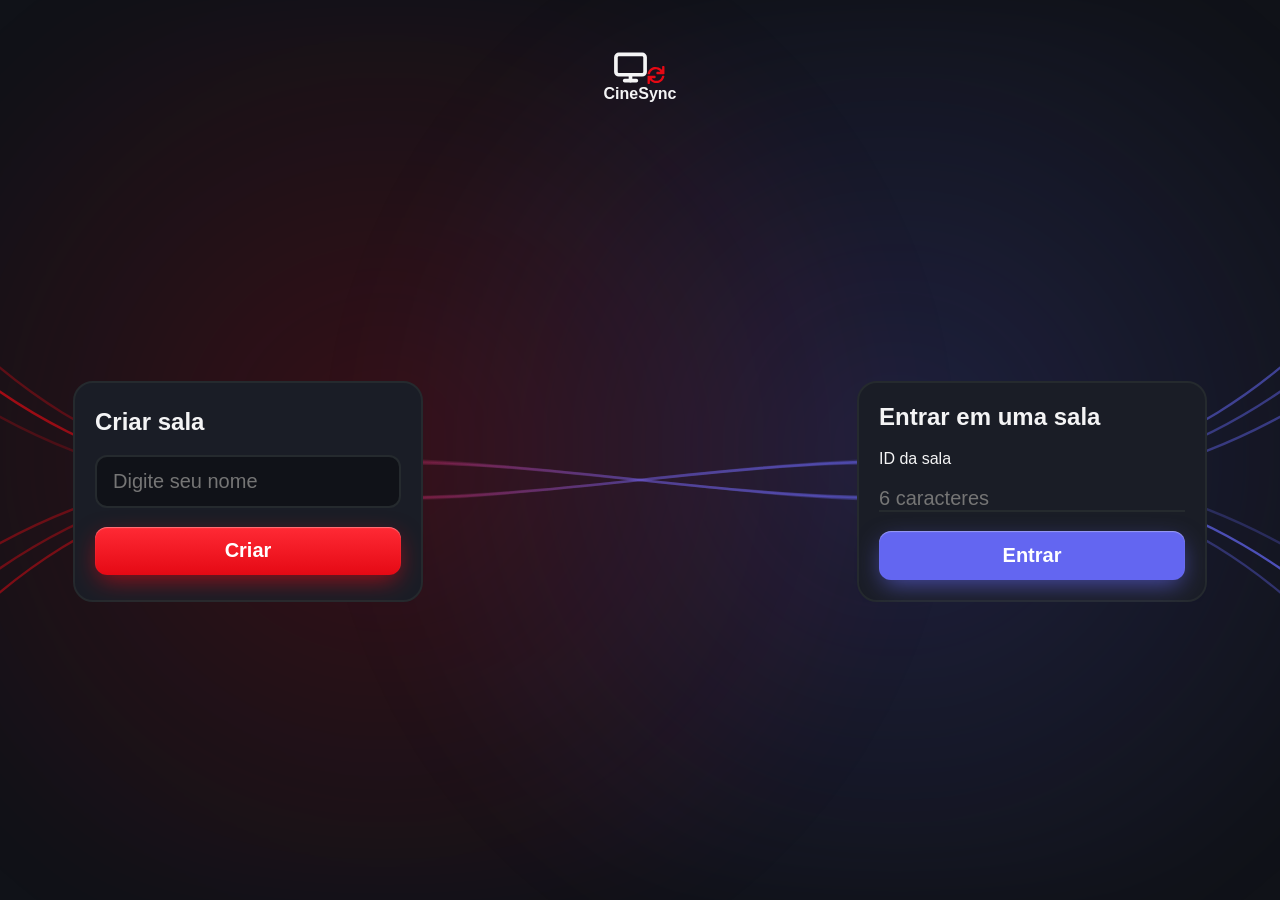
<file: index.html>
<!DOCTYPE html>
<html lang="pt-BR">

<head>
    <meta charset="UTF-8">
    <meta name="viewport"
        content="width=device-width, initial-scale=1.0, maximum-scale=1.0, user-scalable=no, viewport-fit=cover">
    <title>CineSync - Sala de Cinema Virtual</title>
    <link rel="stylesheet" href="styles.css">
</head>

<body>
    <header>
        <div class="logo-container">
            <svg class="logo-icon" width="35" height="35" viewBox="0 0 24 24" fill="none" stroke="currentColor"
                stroke-width="2.5" stroke-linecap="round" stroke-linejoin="round">
                <rect x="2" y="3" width="20" height="14" rx="2" ry="2" />
                <line x1="8" y1="21" x2="16" y2="21" />
                <line x1="12" y1="17" x2="12" y2="21" />
            </svg>
            <svg class="sync-icon" width="20" height="20" viewBox="0 0 52 52" fill="currentColor">
                <path
                    d="M47.9 29.3c0-.8-.7-1.5-1.5-1.5h-3.5c-.8 0-1.4.6-1.4 1.4 0 .2 0 .5-.1.7-.3 1.3-.8 2.5-1.5 3.7-2.8 4.9-7.7 7.6-12.9 7.6-4 0-7.8-1.6-10.6-4.4-.5-.4-.9-.9-1.2-1.4-.3-.8.4-1.2 1.3-1.2h7c.8 0 1.5-.7 1.5-1.5v-3.1c0-.8-.6-1.4-1.4-1.4H5.3c-.7 0-1.3.6-1.3 1.3v18.2c.1.8.8 1.5 1.6 1.5h3c.8 0 1.5-.7 1.5-1.5v-7c0-.9.5-1.3 1.2-.7.3.4.6.7 1 1 5 5 12 7.1 19.2 5.7 2.5-.5 4.9-1.5 7-2.9 5.2-3.4 8.5-8.6 9.4-14.3zM4.1 22.7c0 .8.7 1.5 1.5 1.5h3.5c.8 0 1.4-.6 1.4-1.4 0-.2 0-.5.1-.7.3-1.3.8-2.5 1.5-3.7 2.8-4.9 7.7-7.6 12.9-7.6 4 0 7.8 1.6 10.6 4.4.5.4.9.9 1.2 1.4.3.8-.4 1.2-1.3 1.2h-7c-.8 0-1.5.7-1.5 1.5v3.1c0 .8.6 1.4 1.4 1.4h18.3c.7 0 1.3-.6 1.3-1.3V4.3c-.1-.8-.8-1.5-1.6-1.5h-3c-.8 0-1.5.7-1.5 1.5v7c0 .9-.5 1.3-1.2.7-.3-.4-.6-.7-1-1-5-5-12-7.1-19.2-5.7-2.5.5-4.9 1.5-7 2.9-5.2 3.4-8.5 8.6-9.4 14.3z" />
            </svg>
        </div>
        <h1 class="logo-text">CineSync</h1>
    </header>

    <main>
        <div class="containers-wrapper">
            <div class="container create-room">
                <h2>Criar sala</h2>
                <form id="create-room-form">

                    <input type="text" id="create-username" placeholder="Digite seu nome" required>
                    <button type="submit" class="btn-create">Criar</button>
                </form>
            </div>

            <div class="container join-room">
                <h2>Entrar em uma sala</h2>
                <form id="join-room-form">
                    <label for="room-id">ID da sala</label>
                    <input type="text" id="room-id" placeholder="6 caracteres" required>
                    <button type="submit" class="btn-join">Entrar</button>
                </form>
            </div>

            <button class="nav-arrow up hidden">↑</button>
            <button class="nav-arrow down hidden">↓</button>
        </div>
    </main>

    <div class="bg-container">
        <!-- Ondas Vetoriais em SVG -->
        <div class="wave-container">
            <svg class="waves" viewBox="0 0 1200 400" preserveAspectRatio="none">
                <defs>
                    <linearGradient id="wave-gradient" x1="0%" y1="0%" x2="100%" y2="0%">
                        <stop offset="0%" stop-color="#e50914" />
                        <stop offset="25%" stop-color="#e5091471" />
                        <stop offset="50%" stop-color="#6365f175" />
                        <stop offset="100%" stop-color="#6366F1" />
                    </linearGradient>
                </defs>

                <!-- Linhas superiores cruzando para baixo -->
                <path class="wave-path" d="M -100,100 C 300,350 900,50 1300,300" />
                <path class="wave-path" d="M -100,120 C 320,330 880,70 1300,280" />
                <path class="wave-path" d="M -100,140 C 340,310 860,90 1300,260" />

                <!-- Linhas inferiores cruzando para cima -->
                <path class="wave-path" d="M -100,300 C 300,50 900,350 1300,100" />
                <path class="wave-path" d="M -100,280 C 320,70 880,330 1300,120" />
                <path class="wave-path" d="M -100,260 C 340,90 860,310 1300,140" />
            </svg>
        </div>

        <div class="glow-red"></div>
        <div class="glow-purple"></div>
    </div>

    <script>
        document.addEventListener("DOMContentLoaded", () => {
            // Seleciona todos os formulários
            const forms = document.querySelectorAll('form');

            forms.forEach(form => {
                form.addEventListener('submit', (e) => {
                    e.preventDefault();

                    // Pegamos o ID do formulário atual que disparou o evento
                    const formId = e.target.id;

                    if (formId === "create-room-form") {
                        const username = document.getElementById('create-username').value.trim();
                        if (!username) return alert('Digite seu nome');

                        const roomId = generateRoomId();
                        sessionStorage.setItem('username', username);
                        location.href = `cine-room.html?roomId=${roomId}&mode=host`;

                    } else if (formId === "join-room-form") {
                        const roomId = document.getElementById('room-id').value.trim();
                        if (!roomId) return alert('Digite seu nome e ID da sala');
                        location.href = `cine-room.html?roomId=${roomId}`;
                    }
                });
            });

            // Função que gera um ID de sala aleatório com 6 caracteres
            function generateRoomId() {
                const characters = 'ABCDEFGHIJKLMNOPQRSTUVWXYZabcdefghijklmnopqrstuvwxyz0123456789';
                let roomId = '';
                for (let i = 0; i < 6; i++) {
                    roomId += characters.charAt(Math.floor(Math.random() * characters.length));
                }
                return roomId;
            }

            const containersWrapper = document.querySelector('.containers-wrapper');
            const arrowUp = document.querySelector('.nav-arrow.up');
            const arrowDown = document.querySelector('.nav-arrow.down');

            const syncIcon = document.querySelector('.sync-icon');
            const waveContainer = document.querySelector('.wave-container');
            const glowRed = document.querySelector('.glow-red');
            const glowPurple = document.querySelector('.glow-purple');

            let lastChange;

            // Funções auxiliares para evitar repetição de código
            function setRedTheme() {
                if (lastChange === 'red') return;
                syncIcon.classList.remove('blue');
                waveContainer.classList.remove('blue');
                waveContainer.classList.add('red');
                glowRed.classList.remove('hidden');
                glowPurple.classList.add('hidden');
                glowRed.classList.add('full');
                glowPurple.classList.add('full');
                arrowDown.classList.remove('hidden');
                arrowUp.classList.add('hidden');
                lastChange = 'red';
            }

            function setBlueTheme() {
                if (lastChange === 'blue') return;
                syncIcon.classList.add('blue');
                waveContainer.classList.remove('red');
                waveContainer.classList.add('blue');
                glowRed.classList.add('hidden');
                glowPurple.classList.remove('hidden');
                glowRed.classList.add('full');
                glowPurple.classList.add('full');
                arrowUp.classList.remove('hidden');
                arrowDown.classList.add('hidden');
                lastChange = 'blue';
            }

            function updateArrows() {
                if (window.innerWidth > 700) return;

                const scrollTop = containersWrapper.scrollTop;
                const maxScroll = containersWrapper.scrollHeight - containersWrapper.clientHeight;

                if (maxScroll <= 0) return;

                // Define o ponto de virada na metade do scroll total
                const middlePoint = maxScroll / 2;

                // O 'else' garante que NUNCA os dois blocos rodem no mesmo evento de scroll
                if (scrollTop >= middlePoint) {
                    setBlueTheme();
                } else {
                    setRedTheme();
                }
            }

            // Escuta o evento de rolagem
            containersWrapper.addEventListener('scroll', updateArrows);

            // Navegação ao clicar nas setas (usando scrollTo para posições fixas)
            arrowUp.addEventListener('click', () => {
                containersWrapper.scrollTo({ top: 0, behavior: 'smooth' });
            });

            arrowDown.addEventListener('click', () => {
                containersWrapper.scrollTo({ top: containersWrapper.scrollHeight, behavior: 'smooth' });
            });

            // Redimensionamento da janela
            window.addEventListener('resize', () => {
                if (window.innerWidth > 700) {
                    syncIcon.classList.remove('blue');
                    waveContainer.classList.remove('red', 'blue');
                    glowRed.classList.remove('hidden');
                    glowPurple.classList.remove('hidden');
                    glowRed.classList.remove('full');
                    glowPurple.classList.remove('full');
                    arrowUp.classList.add('hidden');
                    arrowDown.classList.add('hidden');
                    lastChange = 'red and blue';
                    return;
                }
                updateArrows();
            });

            // Inicialização mobile
            if (window.innerWidth <= 700) {
                setRedTheme();
            }
        });
    </script>
</body>

</html>
</file>
<file: styles.css>
:root {
    --bg-main: #101218;
    --bg-sidebar: #0f0f0f;
    --accent: #E50914;
    --accent-hover: #b91c1c;
    --second-accent: #6366F1;
    --text-main: #f4f4f5;
    --text-dim: #a1a1aa;
    --border: #252a2e;
}

* {
    margin: 0;
    padding: 0;
    box-sizing: border-box;
    font-family: -apple-system, BlinkMacSystemFont, "Segoe UI", Roboto, Helvetica, Arial, sans-serif;
}

html,
body {
    touch-action: none;
}

body {
    background-color: var(--bg-main);
    color: var(--text-main);
    min-height: 100dvh;
    padding: 20px;
    padding-top: 50px;
    display: flex;
    flex-direction: column;
    scroll-behavior: smooth;
}

/* Header */
header {
    display: flex;
    flex-direction: column;
    justify-content: center;
    align-items: center;
}

.logo-container {
    position: relative;
    width: 70px;
    display: flex;
    justify-content: center;
    align-items: center;
}

.logo-icon {
    margin-right: 19px;
}

.sync-icon {
    position: absolute;
    bottom: 0;
    right: 9px;
    fill: var(--accent);
}

.logo-text {
    font-size: 1rem;
    font-weight: 600;
}

.header-actions {
    display: flex;
    align-items: center;
    gap: 1rem;
}

.status-badge {
    background: rgba(39, 39, 42, 0.5);
    padding: 0.25rem 0.75rem;
    border-radius: 99px;
    font-size: 0.7rem;
    display: flex;
    align-items: center;
    gap: 0.5rem;
}

.status-dot {
    width: 6px;
    height: 6px;
    background: #22c55e;
    border-radius: 50%;
    box-shadow: 0 0 8px #22c55e;
}

.icon-btn {
    background: #27272a;
    border: none;
    color: white;
    width: 36px;
    height: 36px;
    border-radius: 50%;
    cursor: pointer;
    display: flex;
    align-items: center;
    justify-content: center;
    transition: all 0.2s;
}

.icon-btn.active {
    background: var(--accent);
}

/* Main Content */
main {
    flex: 1;
    display: flex;
    align-items: center;
    justify-content: center;
}

/* Estilização das setas de navegação */
.nav-arrow {
    position: fixed;
    left: 50%;
    transform: translateX(-50%);
    z-index: 10;
    background: rgba(0, 0, 0, 0.6);
    color: white;
    border: none;
    width: 48px;
    height: 48px;
    border-radius: 50%;
    font-size: 1.5rem;
    cursor: pointer;
    transition: opacity 0.3s ease, visibility 0.3s ease;
}

.nav-arrow.up {
    top: 120px;
}

.nav-arrow.down {
    bottom: 10px;
}

.containers-wrapper {
    width: 100%;
    display: flex;
    justify-content: center;
    gap: 35%;
    overflow-y: auto;
}

.container {
    position: relative;
    border-radius: 20px;
    border: 2px solid var(--border);
    padding: 20px;
    flex: 1;
    max-width: 350px;
    background: #1A1D26;
    display: flex;
    flex-direction: column;
    justify-content: center;
    gap: 1.2rem;
}

.container h2 {
    font-weight: 600;
}

.container button {
    font-weight: 600;
    font-size: 20px;
}

.btn-group {
    background: rgba(39, 39, 42, 0.8);
    backdrop-filter: blur(8px);
    padding: 4px;
    border-radius: 8px;
    display: flex;
    border: 2px solid var(--border);
}

.text-btn {
    background: transparent;
    border: none;
    color: white;
    padding: 0.5rem 0.75rem;
    font-size: 0.7rem;
    font-weight: 700;
    cursor: pointer;
    border-radius: 4px;
    display: flex;
    align-items: center;
    gap: 0.5rem;
}

.text-btn:hover {
    background: rgba(255, 255, 255, 0.1);
}

/* Sidebar Chat */
.chat-sidebar {
    width: 380px;
    background: var(--bg-sidebar);
    border-left: 2px solid var(--border);
    display: flex;
    flex-direction: column;
    transition: transform 0.3s ease;
}

.chat-header {
    padding: 1.5rem;
    border-bottom: 2px solid var(--border);
    display: flex;
    justify-content: space-between;
    align-items: center;
}

.messages-container {
    flex: 1;
    overflow-y: auto;
    padding: 1.5rem;
    display: flex;
    flex-direction: column;
    gap: 1.5rem;
}

.message {
    display: flex;
    flex-direction: column;
    max-width: 85%;
}

.message.mine {
    align-self: flex-end;
    align-items: flex-end;
}

.msg-info {
    font-size: 0.6rem;
    font-weight: 700;
    color: var(--text-dim);
    margin-bottom: 4px;
    text-transform: uppercase;
}

.msg-bubble {
    background: #27272a;
    padding: 0.75rem 1rem;
    border-radius: 1rem;
    border-top-left-radius: 0;
    font-size: 0.9rem;
    line-height: 1.4;
}

.mine .msg-bubble {
    background: var(--accent);
    color: white;
    border-top-left-radius: 1rem;
    border-top-right-radius: 0;
}

.chat-input-area {
    padding: 1.5rem;
    border-top: 2px solid var(--border);
    background: var(--bg-main);
}

.input-wrapper {
    position: relative;
}

input[type="text"] {
    width: 100%;
    background: var(--bg-main);
    border: 2px solid var(--border);
    padding: 0.8rem 3rem 0.8rem 1rem;
    border-radius: 12px;
    color: white;
    font-size: 20px;
}

input[type="text"]:focus {
    outline: 2px solid rgba(220, 38, 38, 0.5);
}

.join-room form input[type="text"]:focus {
    outline: 2px solid rgba(50, 38, 220, 0.5);
}

.send-btn {
    position: absolute;
    right: 8px;
    top: 50%;
    transform: translateY(-50%);
    background: var(--accent);
    border: none;
    color: white;
    width: 32px;
    height: 32px;
    border-radius: 8px;
    cursor: pointer;
}

.modal-overlay {
    z-index: 10000;
    position: fixed;
    inset: 0;
    display: flex;
    flex-direction: column;
    justify-content: center;
    align-items: center;
}

.modal-content h2 {
    margin-bottom: 10px;
}

.modal-content {
    position: relative;
    background: #18181b;
    border: 2px solid var(--border);
    padding: 1rem;
    border-radius: 12px;
    width: 50%;
    color: white;
    font-size: 0.9rem;
    line-height: 1.4;
}

form {
    display: flex;
    flex-direction: column;
    gap: 1.2rem;
}

form input {
    border: 2px solid var(--border);
    background: #18181b;
    padding: 1rem;
    border-radius: 12px;
    color: white;
    font-size: 20px;
}

.join-room form input {
    border-radius: 0;
    border: none;
    border-bottom: 2px solid var(--border);
    padding: 0;
    background: none;
}

form button {
    border: none;
    background: var(--accent);
    padding: 0.8rem;
    border-radius: 12px;
    color: white;
    font-size: 20px;
    cursor: pointer;
}

.join-room form button {
    background: var(--second-accent);
}

/* Mobile Adjustments */
@media (max-width: 1024px) {
    .chat-sidebar {
        position: absolute;
        inset: 0;
        width: 100%;
        z-index: 50;
        transform: translateY(100%);
    }

    .chat-sidebar.open {
        transform: translateY(0);
    }

    .controls-right .btn-group {
        display: none;
    }
}

.hidden {
    display: none;
}

/* Utilitários */
.mobile-chat-toggle {
    display: none;
}

@media (max-width: 1024px) {
    .mobile-chat-toggle {
        display: block;
        position: absolute;
        bottom: 2rem;
        left: 50%;
        transform: translateX(-50%);
        background: rgba(0, 0, 0, 0.8);
        border: 2px solid var(--border);
        padding: 0.5rem 1rem;
        border-radius: 99px;
        font-size: 0.7rem;
        font-weight: 700;
        z-index: 20;
        cursor: pointer;
    }
}

@media (max-width: 1120px) {
    .containers-wrapper {
        gap: 15%;
    }
}

@media (max-width: 700px) {

    /* 1. Trava o body e o main para não rolarem a tela inteira */
    html,
    body {
        height: 100%;
        overflow: hidden;
        /* Corta o scroll da página principal */
    }

    main {
        height: calc(100dvh - 120px);
        /* Ocupa a tela descontando o header */
        overflow: hidden;
    }

    /* 2. Transforma o wrapper na ÚNICA área de scroll */
    .containers-wrapper {
        height: 100%;
        display: flex;
        flex-direction: column;
        align-items: center;
        justify-content: flex-start;

        overflow-y: scroll;

        scroll-snap-type: y mandatory;

        scrollbar-width: none;
    }

    /* 3. Ajusta os cards para centralizarem no salto */
    .container {
        margin: 60% 0;
        /*width: 100%;*/
        max-width: initial;
        scroll-snap-align: center;
        scroll-snap-stop: always;
    }

    .container:last-of-type {
        margin-bottom: 60%;
    }
}

.sync-icon.blue {
    fill: var(--second-accent);
}

.bg-container {
    z-index: -1;
    position: absolute;
    inset: 0;
    padding-top: 30px;
    overflow: hidden;
    pointer-events: none;
}

/* --- ILUMINAÇÃO DE FUNDO (GLOW) --- */
.glow-red,
.glow-purple {
    z-index: -1;
    position: absolute;
    width: 100%;
    height: 100%;
    left: 30%;
    top: 50%;
    transform: translate(-50%, -50%);
    background: radial-gradient(circle, rgba(229, 9, 20, 0.18) 0%, rgba(0, 0, 0, 0) 70%);
    filter: blur(40px);
    opacity: 0;
    pointer-events: none;
    /* Começa invisível */
    animation: appearGlow 0.8s forwards ease-out;
}

.glow-purple {
    z-index: -2;
    left: 70%;
    background: radial-gradient(circle, rgba(99, 102, 241, 0.18) 0%, rgba(0, 0, 0, 0) 70%);
}

.glow-red.full,
.glow-purple.full {
    left: 50%;
}

/* --- CONTAINER DAS ONDAS SVG --- */
.wave-container {
    position: absolute;
    width: 100%;
    height: 100%;
    display: flex;
    align-items: center;
    justify-content: center;
    z-index: -3;
}

svg.waves {
    width: 100%;
    height: 100%;
}

/* --- ANIMAÇÃO DAS LINHAS --- */
.wave-path {
    fill: none;
    stroke: url(#wave-gradient);
    stroke-width: 1.2;
    opacity: 0.5;
    transform-origin: center;
    animation: floatWave 8s ease-in-out infinite alternate;
}

.wave-container.red .wave-path {
    stroke: #e50914;
}

.wave-container.blue .wave-path {
    stroke: #6366F1;
}

/* Variações de tempo e opacidade para efeito tridimensional */
.wave-path:nth-child(1) {
    animation-delay: 0s;
    opacity: 0.7;
}

.wave-path:nth-child(2) {
    animation-delay: -1.5s;
    opacity: 0.4;
}

.wave-path:nth-child(3) {
    animation-delay: -3s;
    opacity: 0.8;
}

.wave-path:nth-child(4) {
    animation-delay: -4.5s;
    opacity: 0.3;
}

.wave-path:nth-child(5) {
    animation-delay: -6s;
    opacity: 0.6;
}

.wave-path:nth-child(6) {
    animation-delay: -7.5s;
    opacity: 0.5;
}

@keyframes floatWave {
    0% {
        transform: translateY(-12px) scaleY(0.92) rotate(0deg);
    }

    100% {
        transform: translateY(12px) scaleY(1.08) rotate(-1deg);
    }
}

/* Animação de aparecimento */
@keyframes appearGlow {
    to {
        opacity: 1;
    }
}

.btn-create {
    /* Gradiente derivado do vermelho base até um tom mais denso */
    background: linear-gradient(180deg, #ff2a35 0%, var(--accent) 100%);
    box-shadow:
        inset 0 1px 1px rgba(255, 255, 255, 0.35),
        0 8px 25px -4px rgba(229, 9, 20, 0.65);
}

.btn-create:hover {
    background: linear-gradient(180deg, #ff3d47 0%, #ed111c 100%);
    box-shadow:
        inset 0 1px 1px rgba(255, 255, 255, 0.5),
        0 10px 30px -2px rgba(229, 9, 20, 0.85);
}

.btn-join {
    /* Gradiente derivado do roxo/azul iluminado até a cor base */
    background: linear-gradient(180deg, #787bff 0%, var(--second-accent) 100%);
    box-shadow:
        inset 0 1px 1px rgba(255, 255, 255, 0.35),
        0 8px 25px -4px rgba(99, 102, 241, 0.65);
}

.btn-join:hover {
    background: linear-gradient(180deg, #878aff 0%, #6f72f8 100%);
    box-shadow:
        inset 0 1px 1px rgba(255, 255, 255, 0.5),
        0 10px 30px -2px rgba(99, 102, 241, 0.85);
}

.btn-create:active,
.btn-join:active {
    box-shadow: 0 4px 15px -2px rgba(0, 0, 0, 0.5);
}
</file>
